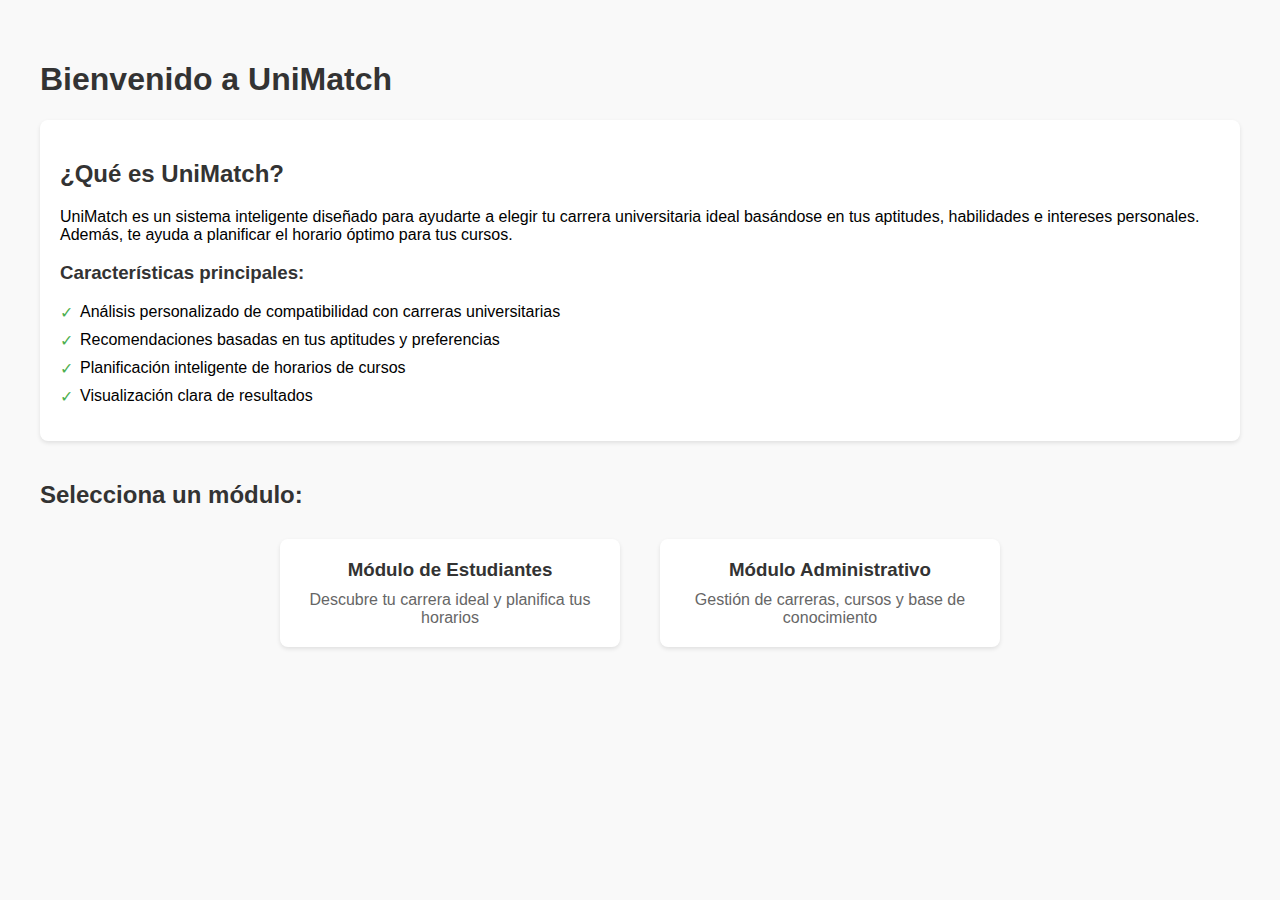
<file: proyecto hackaton/Funcional/index.html>
<!DOCTYPE html>
<html lang="es">
<head>
    <meta charset="UTF-8">
    <title>UniMatch - Sistema Inteligente de Selección de Carreras</title>
    <link rel="stylesheet" href="style.css">
</head>
<body>
    <div class="container">
        <h1>Bienvenido a UniMatch</h1>
        
        <section class="descripcion">
            <h2>¿Qué es UniMatch?</h2>
            <p>UniMatch es un sistema inteligente diseñado para ayudarte a elegir tu carrera universitaria ideal basándose en tus aptitudes, habilidades e intereses personales. Además, te ayuda a planificar el horario óptimo para tus cursos.</p>
            
            <h3>Características principales:</h3>
            <ul>
                <li>Análisis personalizado de compatibilidad con carreras universitarias</li>
                <li>Recomendaciones basadas en tus aptitudes y preferencias</li>
                <li>Planificación inteligente de horarios de cursos</li>
                <li>Visualización clara de resultados</li>
            </ul>
        </section>

        <section class="modulos">
            <h2>Selecciona un módulo:</h2>
            <div class="botones">
                <a href="student.html" class="btn">
                    <h3>Módulo de Estudiantes</h3>
                    <p>Descubre tu carrera ideal y planifica tus horarios</p>
                </a>
                <a href="admin.html" class="btn">
                    <h3>Módulo Administrativo</h3>
                    <p>Gestión de carreras, cursos y base de conocimiento</p>
                </a>
            </div>
        </section>
    </div>
</body>
</html>
</file>
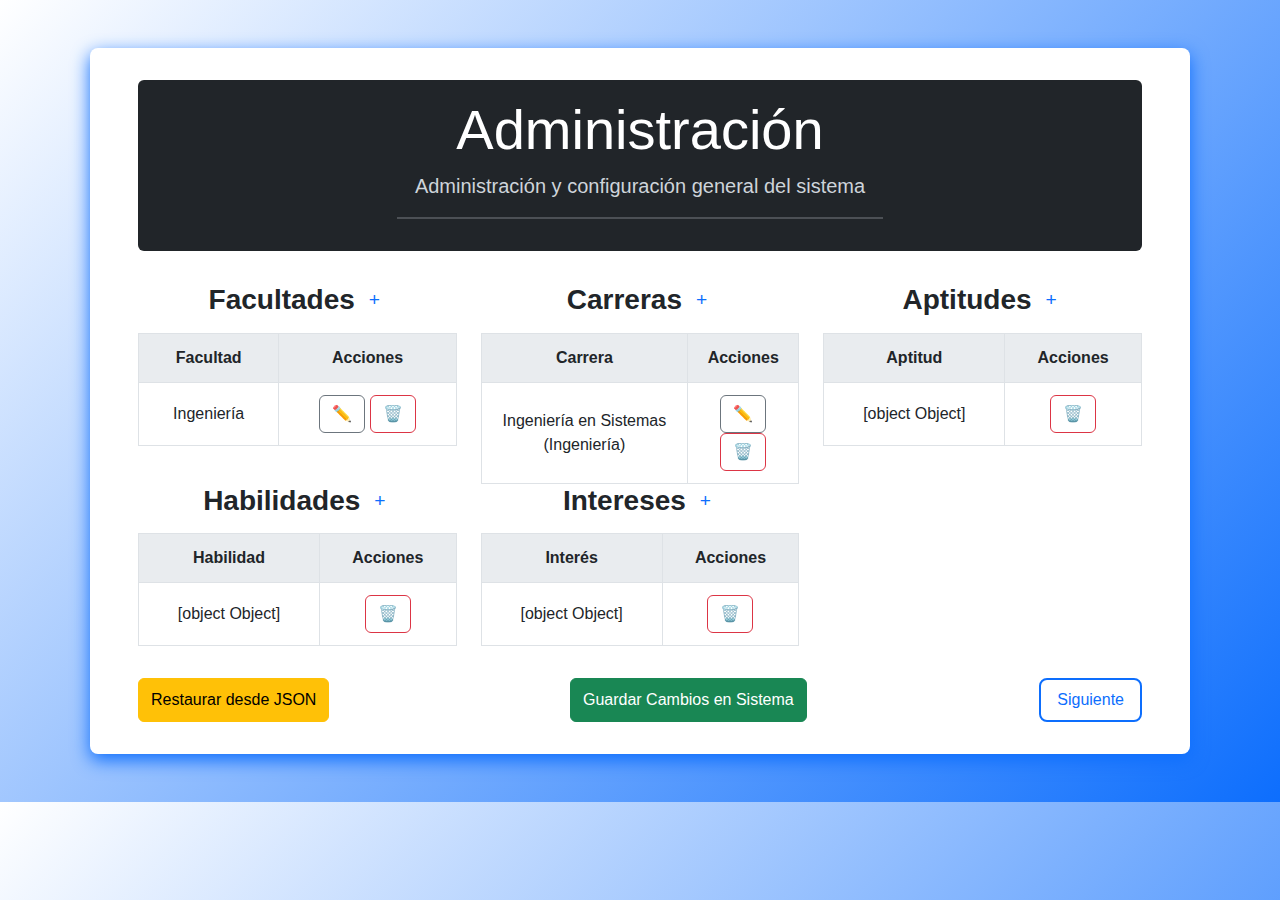
<file: proyecto hackaton/Frontend/vista/administrador/admin.html>
<!DOCTYPE html>
<html lang="es">
<head>
  <meta charset="UTF-8">
  <meta name="viewport" content="width=device-width, initial-scale=1.0">
  <title>Administración</title>
  <!-- Bootstrap CSS -->
  <link href="https://cdn.jsdelivr.net/npm/bootstrap@5.3.0/dist/css/bootstrap.min.css" rel="stylesheet">
  <style>
    body {
      background: linear-gradient(135deg, #ffffff, #0d6efd);
      font-family: 'Segoe UI', Tahoma, Geneva, Verdana, sans-serif;
      margin: 0;
      padding: 0;
    }
    .central-container {
      background-color: #ffffff;
      border-radius: 0.5rem;
      padding: 2rem 3rem;
      max-width: 1100px;
      margin: 3rem auto;
      box-shadow: 0 6px 18px #0d6efd;
    }
    header {
      text-align: center;
      margin-bottom: 2rem;
      color: #ffffff;
    }
    header h1 {
      font-size: 2.5rem;
      font-weight: bold;
      margin-bottom: 0.5rem;
    }
    header p {
      font-size: 1.2rem;
      color: #ced4da;
      margin-bottom: 1rem;
    }
    header hr {
      border-top: 2px solid #ced4da;
      width: 50%;
      margin: 1rem auto;
    }
    .actions-general {
      text-align: center;
      margin-bottom: 2rem;
    }
    .actions-general .btn {
      margin: 0 0.5rem;
      font-weight: bold;
      font-size: 1rem;
    }
    .section-tables {
      margin-bottom: 2rem;
    }
    .table-section h3 {
      display: flex;
      justify-content: center;
      align-items: center;
      gap: 0.5rem;
      font-weight: bold;
      margin-bottom: 1rem;
      color: #212529;
    }
    .table-section h3 button {
      font-size: 1.2rem;
      border: none;
      background: none;
      cursor: pointer;
      color: #0d6efd;
    }
    .table-custom {
      width: 100%;
      border-collapse: collapse;
    }
    .table-custom th, .table-custom td {
      border: 1px solid #dee2e6;
      padding: 0.75rem;
      text-align: center;
    }
    .table-custom th {
      background-color: #e9ecef;
      font-weight: bold;
    }
    .table-custom tbody tr:hover {
      background-color: #f8f9fa;
    }
    /* Botón de navegación "Siguiente" */
    .btn-navegacion {
      background-color: #ffffff;
      color: #0d6efd;
      border: 2px solid #0d6efd;
      border-radius: 0.5rem;
      padding: 0.5rem 1rem;
      transition: background-color 0.3s;
    }
    .btn-navegacion:hover {
      background-color: #f1f1f1;
    }
  </style>
</head>
<body>
  <div class="central-container">
    <!-- Encabezado -->
    <header class="bg-dark p-3 rounded">
      <h1 class="display-4">Administración</h1>
      <p class="lead">Administración y configuración general del sistema</p>
      <hr>
    </header>
    
    <!-- Sección de Tablas -->
    <div class="section-tables row text-center">
      <!-- Facultades -->
      <div class="col-md-4 table-section">
        <h3>
          Facultades 
          <button title="Agregar" data-bs-toggle="modal" data-bs-target="#modalAgregar" data-type="facultad" class="btn-add">+</button>
        </h3>
        <table class="table-custom" id="tableFacultades">
          <thead>
            <tr>
              <th>Facultad</th>
              <th>Acciones</th>
            </tr>
          </thead>
          <tbody>
            <tr>
              <td>Ingeniería</td>
              <td>
                <button class="btn-editar btn btn-outline-secondary" title="Editar">✏️</button>
                <button class="btn-eliminar btn btn-outline-danger" title="Eliminar">🗑️</button>
              </td>
            </tr>
          </tbody>
        </table>
      </div>
      <!-- Carreras -->
      <div class="col-md-4 table-section">
        <h3>
          Carreras 
          <button title="Agregar" data-bs-toggle="modal" data-bs-target="#modalAgregar" data-type="carrera" class="btn-add">+</button>
        </h3>
        <table class="table-custom" id="tableCarreras">
          <thead>
            <tr>
              <th>Carrera</th>
              <th>Acciones</th>
            </tr>
          </thead>
          <tbody>
            <tr>
              <td>Ingeniería de Sistemas</td>
              <td>
                <button class="btn-editar btn btn-outline-secondary" title="Editar">✏️</button>
                <button class="btn-eliminar btn btn-outline-danger" title="Eliminar">🗑️</button>
              </td>
            </tr>
          </tbody>
        </table>
      </div>
      <!-- Aptitudes -->
      <div class="col-md-4 table-section">
        <h3>
          Aptitudes 
          <button title="Agregar" data-bs-toggle="modal" data-bs-target="#modalAgregar" data-type="aptitud" class="btn-add">+</button>
        </h3>
        <table class="table-custom" id="tableAptitudes">
          <thead>
            <tr>
              <th>Aptitud</th>
              <th>Acciones</th>
            </tr>
          </thead>
          <tbody>
            <tr>
              <td>Creatividad</td>
              <td>
                <button class="btn-editar btn btn-outline-secondary" title="Editar">✏️</button>
                <button class="btn-eliminar btn btn-outline-danger" title="Eliminar">🗑️</button>
              </td>
            </tr>
          </tbody>
        </table>
      </div>
      <!-- Habilidades -->
      <div class="col-md-4 table-section">
        <h3>
          Habilidades 
          <button title="Agregar" data-bs-toggle="modal" data-bs-target="#modalAgregar" data-type="habilidad" class="btn-add">+</button>
        </h3>
        <table class="table-custom" id="tableHabilidades">
          <thead>
            <tr>
              <th>Habilidad</th>
              <th>Acciones</th>
            </tr>
          </thead>
          <tbody></tbody>
        </table>
      </div>
      <!-- Intereses -->
      <div class="col-md-4 table-section">
        <h3>
          Intereses 
          <button title="Agregar" data-bs-toggle="modal" data-bs-target="#modalAgregar" data-type="interes" class="btn-add">+</button>
        </h3>
        <table class="table-custom" id="tableIntereses">
          <thead>
            <tr>
              <th>Interés</th>
              <th>Acciones</th>
            </tr>
          </thead>
          <tbody></tbody>
        </table>
      </div>
    </div>
    
    <!-- Botón de Navegación -->
    <div class="d-flex justify-content-between mt-4">
      <button class="btn btn-success" id="btnGuardarDatos" type="button">
        Guardar Cambios en Sistema
      </button>
      <button class="btn btn-navegacion" type="button">Siguiente</button>
    </div>
  </div>

  <!-- Modal para Agregar/Editar Elemento -->
  <div class="modal fade" id="modalAgregar" tabindex="-1">
    <div class="modal-dialog">
      <div class="modal-content">
        <div class="modal-header">
          <h5 class="modal-title" id="modalAgregarLabel">Agregar</h5>
          <button type="button" class="btn-close" data-bs-dismiss="modal"></button>
        </div>
        <div class="modal-body">
          <form id="formAgregar" novalidate>
            <input type="hidden" id="tipoItem" name="tipoItem">
            <div class="mb-3">
              <label for="nombreItem" class="form-label">Nombre</label>
              <input type="text" class="form-control" id="nombreItem" name="nombreItem" required>
            </div>
            <div id="facultadSelectContainer" class="mb-3" style="display: none;">
              <label for="facultadSelect" class="form-label">Facultad</label>
              <select class="form-select" id="facultadSelect" required>
                <!-- Se llenará dinámicamente -->
              </select>
            </div>
            <button type="submit" class="btn btn-primary w-100">Guardar</button>
          </form>
        </div>
      </div>
    </div>
  </div>

  <!-- Bootstrap JS y dependencias -->
  <script src="https://cdn.jsdelivr.net/npm/bootstrap@5.3.0/dist/js/bootstrap.bundle.min.js"></script>
  <!-- Se añade la referencia al nuevo archivo JS -->
  <script src="./admin.js"></script>
</body>
</html>
</file>
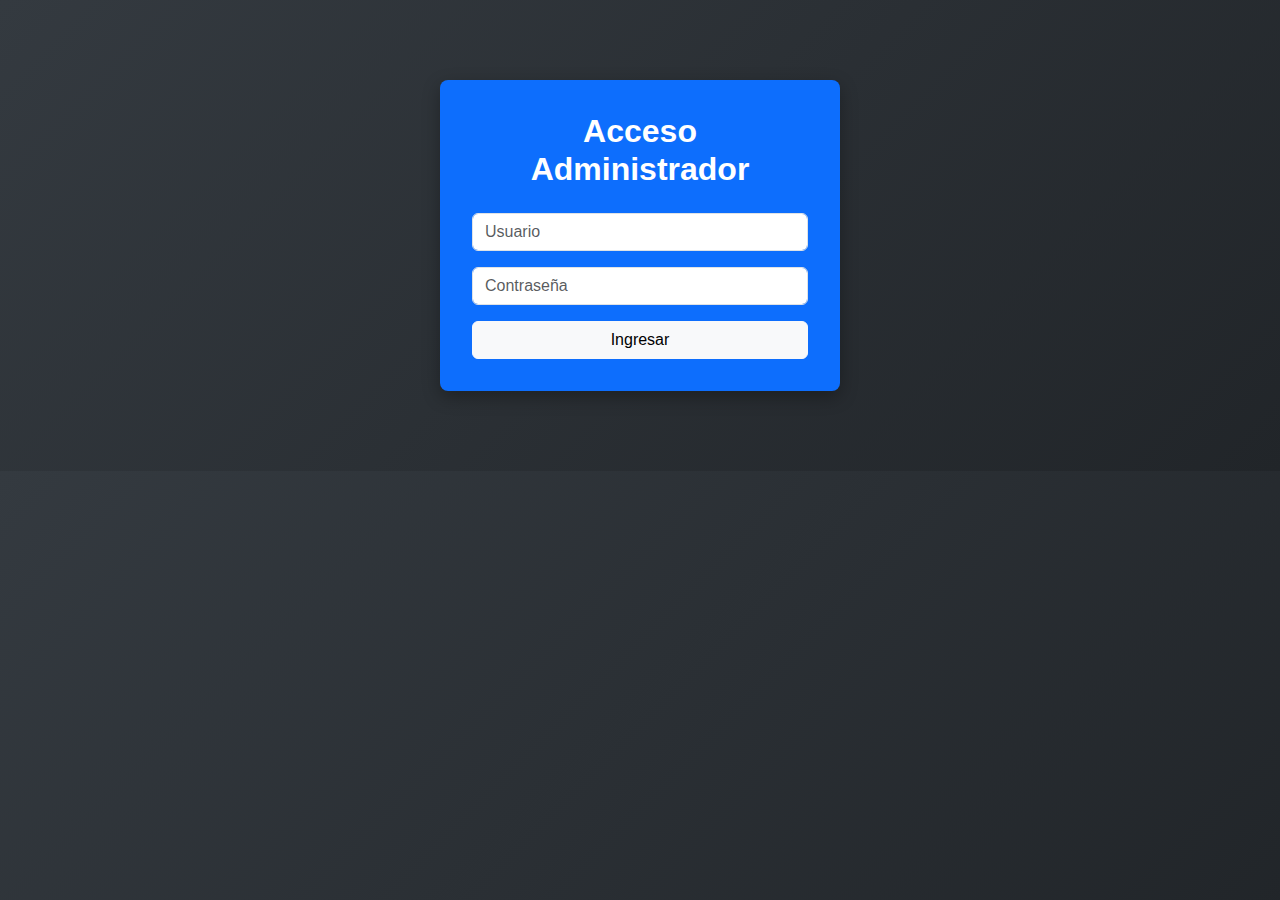
<file: proyecto hackaton/Frontend/vista/administrador/login_admin.html>
<!DOCTYPE html>
<html lang="es">
<head>
  <meta charset="UTF-8">
  <meta name="viewport" content="width=device-width, initial-scale=1.0">
  <title>Login Administrador</title>
  <link href="https://cdn.jsdelivr.net/npm/bootstrap@5.3.0/dist/css/bootstrap.min.css" rel="stylesheet">
  <style>
    body {
      background: linear-gradient(135deg, #343a40, #212529);
      font-family: 'Segoe UI', Tahoma, Geneva, Verdana, sans-serif;
      color: #ffffff;
    }
    .login-container {
      background-color: #0d6efd;
      border-radius: 0.5rem;
      padding: 2rem;
      max-width: 400px;
      margin: 5rem auto;
      box-shadow: 0 6px 18px rgba(0,0,0,0.3);
      text-align: center;
    }
    .login-container h2 {
      margin-bottom: 1.5rem;
      font-weight: bold;
    }
    .form-control {
      margin-bottom: 1rem;
    }
    .error-message {
      color: #ffcccc;
      margin-top: 0.5rem;
      display: none;
    }
  </style>
</head>
<body>
  <div class="login-container">
    <h2>Acceso Administrador</h2>
    <form id="loginForm">
      <input type="text" id="username" class="form-control" placeholder="Usuario" required>
      <input type="password" id="password" class="form-control" placeholder="Contraseña" required>
      <button type="submit" class="btn btn-light w-100">Ingresar</button>
      <p id="errorMsg" class="error-message">Usuario o contraseña incorrecta.</p>
    </form>
  </div>
  <script>
    document.getElementById('loginForm').addEventListener('submit', function(e) {
      e.preventDefault();
      const username = document.getElementById('username').value.trim();
      const password = document.getElementById('password').value.trim();
      const errorMsg = document.getElementById('errorMsg');
      if(username === "admin" && password === "admin"){
        window.location.href = "admin.html";
      } else {
        errorMsg.style.display = "block";
      }
    });
  </script>
  <script src="https://cdn.jsdelivr.net/npm/bootstrap@5.3.0/dist/js/bootstrap.bundle.min.js"></script>
</body>
</html>
</file>
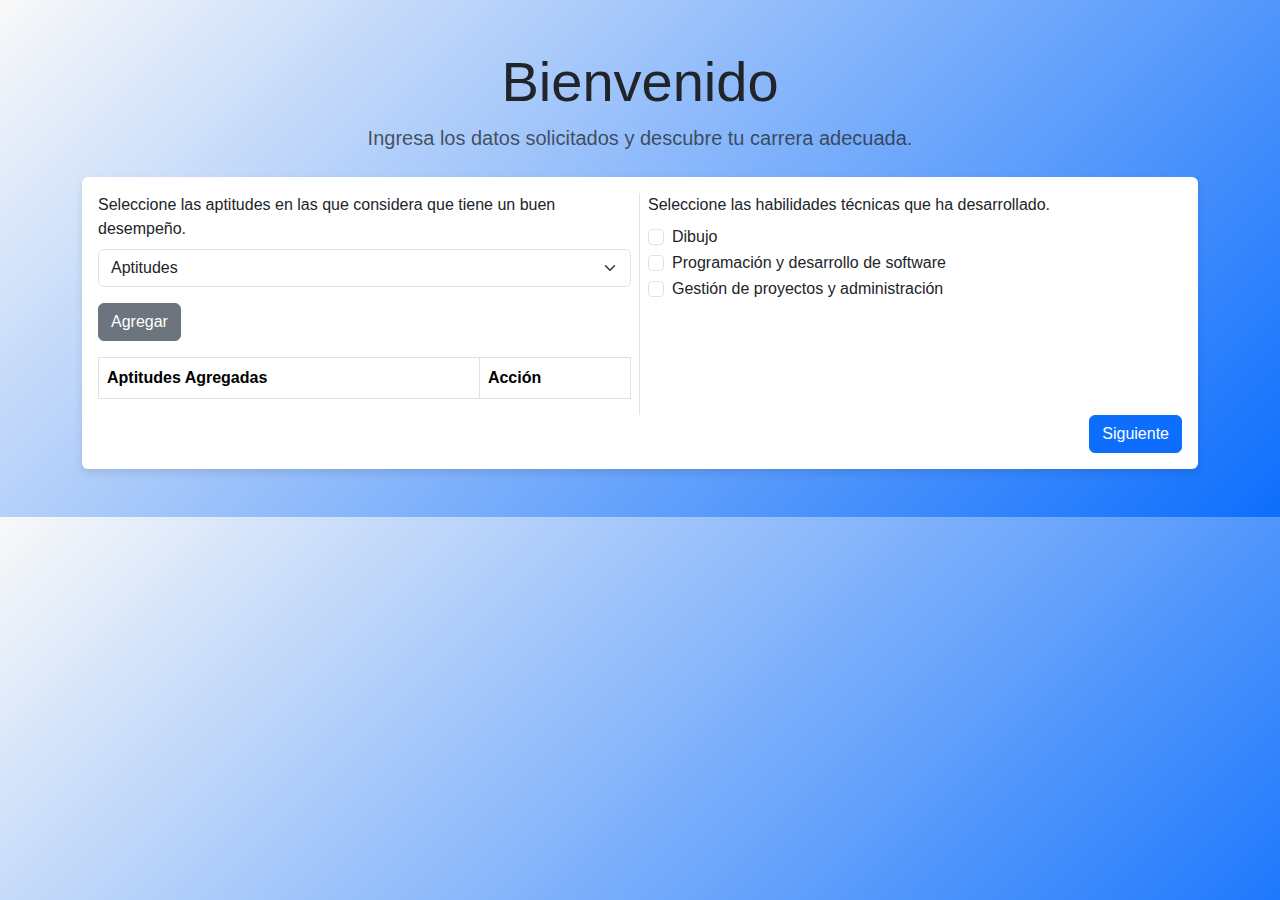
<file: proyecto hackaton/Frontend/vista/estudiantes/estudiantes.html>
<!DOCTYPE html>
<html lang="es">
<head>
    <meta charset="UTF-8">
    <meta name="viewport" content="width=device-width, initial-scale=1.0">
    <title>Módulo Estudiantes</title>
    <!-- Bootstrap CSS -->
    <link href="https://cdn.jsdelivr.net/npm/bootstrap@5.3.0/dist/css/bootstrap.min.css" rel="stylesheet">
    <style>
    body {
      background: linear-gradient(135deg, #f9f9f9, #0d6efd);
      font-family: 'Segoe UI', Tahoma, Geneva, Verdana, sans-serif;
    }
        .card {
            box-shadow: 0 4px 8px rgba(0,0,0,0.1);
            border: none;
        }
    </style>
</head>
<body>
    <div class="container my-5">
        <!-- Títulos -->
        <div class="text-center mb-4">
            <h1 class="display-4">Bienvenido</h1>
            <p class="lead text-muted">Ingresa los datos solicitados y descubre tu carrera adecuada.</p>
        </div>
        <!-- Card que envuelve el formulario -->
        <div class="card">
            <div class="card-body">
                <form id="formEstudiante">
                    <div class="row g-3">
                        <!-- Columna Izquierda: Aptitudes -->
                        <div class="col-md-6 border-end">
                            <div class="mb-3">
                                <label class="form-label">Seleccione las aptitudes en las que considera que tiene un buen desempeño.</label>
                                <select class="form-select" name="aptitud" id="aptitud">
                                    <option selected disabled>Aptitudes</option>
                                    <option value="creatividad">Creatividad e innovación</option>
                                    <option value="liderazgo">Liderazgo y toma de decisiones</option>
                                    <option value="logico">Pensamiento lógico-matemático</option>
                                </select>
                            </div>
                            <!-- Nuevo contenedor para los checkboxes dinámicos -->
                            <div id="dynamicAptitudes"></div>
                            <!-- Actualización del botón "Agregar" con id -->
                            <button type="button" class="btn btn-secondary" id="btnAgregar">Agregar</button>
                            <!-- Nueva tabla para listar las aptitudes agregadas -->
                            <div class="mt-3">
                                <table class="table table-bordered">
                                    <thead>
                                        <tr>
                                            <th>Aptitudes Agregadas</th>
                                            <th>Acción</th>
                                        </tr>
                                    </thead>
                                    <tbody id="tablaAptitudes">
                                        <!-- ...aptitudes se agregarán aquí... -->
                                    </tbody>
                                </table>
                            </div>
                        </div>
                        <!-- Columna Derecha: Habilidades Técnicas -->
                        <div class="col-md-6">
                            <div class="mb-3">
                                <label class="form-label">Seleccione las habilidades técnicas que ha desarrollado.</label>
                                <div class="form-check">
                                    <input class="form-check-input" type="checkbox" name="habilidades" value="dibujo" id="checkDibujo">
                                    <label class="form-check-label" for="checkDibujo">Dibujo</label>
                                </div>
                                <div class="form-check">
                                    <input class="form-check-input" type="checkbox" name="habilidades" value="programacion" id="checkProgramacion">
                                    <label class="form-check-label" for="checkProgramacion">Programación y desarrollo de software</label>
                                </div>
                                <div class="form-check">
                                    <input class="form-check-input" type="checkbox" name="habilidades" value="gestion" id="checkGestion">
                                    <label class="form-check-label" for="checkGestion">Gestión de proyectos y administración</label>
                                </div>
                            </div>
                        </div>
                    </div>
                    <!-- Botón de Acción: Siguiente -->
                    <div class="d-flex justify-content-end">
                        <button type="submit" class="btn btn-primary">Siguiente</button>
                    </div>
                </form>
            </div>
        </div>
    </div>
    <!-- Bootstrap JS y dependencias -->
    <script src="https://cdn.jsdelivr.net/npm/bootstrap@5.3.0/dist/js/bootstrap.bundle.min.js"></script>
    <script src="./estudiantes.js"></script>
</body>
</html>
</file>
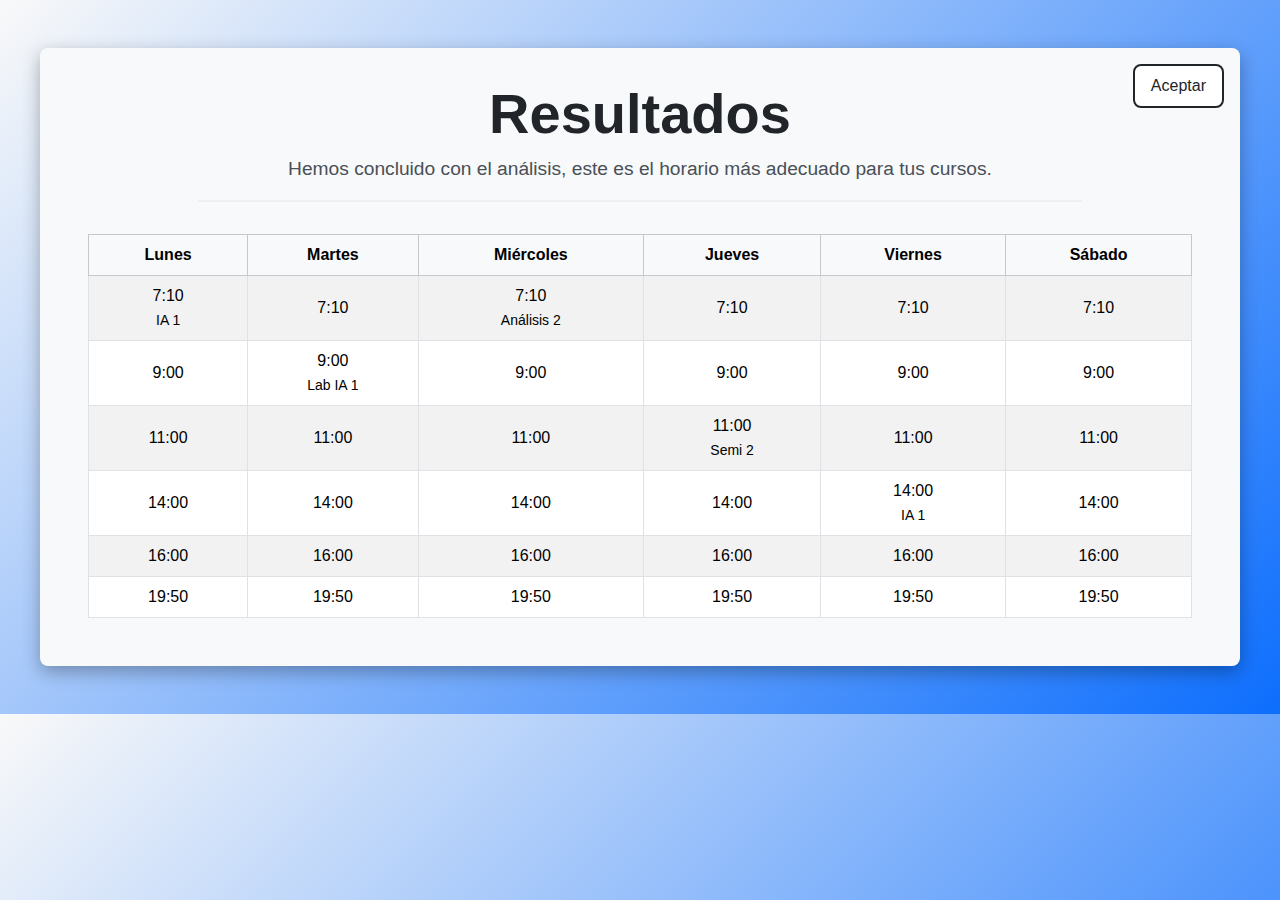
<file: proyecto hackaton/Frontend/vista/estudiantes/horario.html>
<!DOCTYPE html>
<html lang="es">
<head>
  <meta charset="UTF-8">
  <meta name="viewport" content="width=device-width, initial-scale=1.0">
  <title>Resultados - Horario</title>
  <!-- Bootstrap CSS -->
  <link href="https://cdn.jsdelivr.net/npm/bootstrap@5.3.0/dist/css/bootstrap.min.css" rel="stylesheet">
  <style>
    body {
      background: linear-gradient(135deg, #f9f9f9, #0d6efd);
      font-family: 'Segoe UI', Tahoma, Geneva, Verdana, sans-serif;
    }
    .central-container {
      background-color: #f8f9fa;
      padding: 2rem 3rem;
      border-radius: 0.5rem;
      max-width: 1200px;
      margin: 3rem auto;
      box-shadow: 0 6px 18px rgba(0, 0, 0, 0.3);
      position: relative;
      text-align: center;
    }
    .header-section {
      margin-bottom: 2rem;
    }
    .header-section h1 {
      font-weight: bold;
      color: #212529;
    }
    .header-section p {
      color: #495057;
      font-size: 1.2rem;
    }
    .header-section hr {
      border-top: 2px solid #ced4da;
      width: 80%;
      margin: 1rem auto;
    }
    /* Botón Aceptar */
    .btn-aceptar {
      position: absolute;
      top: 1rem;
      right: 1rem;
      background-color: #ffffff;
      color: #212529;
      border: 2px solid #212529;
      border-radius: 0.5rem;
      padding: 0.5rem 1rem;
      transition: background-color 0.3s, color 0.3s;
    }
    .btn-aceptar:hover {
      background-color: #212529;
      color: #ffffff;
    }
    /* Tabla de Horario usando clases Bootstrap */
    .table-horario {
      width: 100%;
    }
    .table-horario th,
    .table-horario td {
      vertical-align: middle;
    }
  </style>
</head>
<body>
  <div class="central-container">
    <!-- Botón Aceptar -->
    <button class="btn btn-aceptar" type="button">Aceptar</button>
    <!-- Encabezado -->
    <div class="header-section">
      <h1 class="display-4">Resultados</h1>
      <p class="lead">Hemos concluido con el análisis, este es el horario más adecuado para tus cursos.</p>
      <hr>
    </div>
    <!-- Tabla de Horario -->
    <table class="table table-striped table-hover table-bordered table-horario mx-auto">
      <thead class="table-light">
        <tr>
          <th>Lunes</th>
          <th>Martes</th>
          <th>Miércoles</th>
          <th>Jueves</th>
          <th>Viernes</th>
          <th>Sábado</th>
        </tr>
      </thead>
      <tbody>
        <tr>
          <td>7:10<br><small>IA 1</small></td>
          <td>7:10</td>
          <td>7:10<br><small>Análisis 2</small></td>
          <td>7:10</td>
          <td>7:10</td>
          <td>7:10</td>
        </tr>
        <tr>
          <td>9:00</td>
          <td>9:00<br><small>Lab IA 1</small></td>
          <td>9:00</td>
          <td>9:00</td>
          <td>9:00</td>
          <td>9:00</td>
        </tr>
        <tr>
          <td>11:00</td>
          <td>11:00</td>
          <td>11:00</td>
          <td>11:00<br><small>Semi 2</small></td>
          <td>11:00</td>
          <td>11:00</td>
        </tr>
        <tr>
          <td>14:00</td>
          <td>14:00</td>
          <td>14:00</td>
          <td>14:00</td>
          <td>14:00<br><small>IA 1</small></td>
          <td>14:00</td>
        </tr>
        <tr>
          <td>16:00</td>
          <td>16:00</td>
          <td>16:00</td>
          <td>16:00</td>
          <td>16:00</td>
          <td>16:00</td>
        </tr>
        <tr>
          <td>19:50</td>
          <td>19:50</td>
          <td>19:50</td>
          <td>19:50</td>
          <td>19:50</td>
          <td>19:50</td>
        </tr>
      </tbody>
    </table>
  </div>
  <!-- Bootstrap JS y dependencias -->
  <script src="https://cdn.jsdelivr.net/npm/bootstrap@5.3.0/dist/js/bootstrap.bundle.min.js"></script>
  <script>
    document.querySelector('.btn-aceptar').addEventListener('click', function() {
      window.location.href = "inicio_estudiante.html";
    });
  </script>
</body>
</html>
</file>
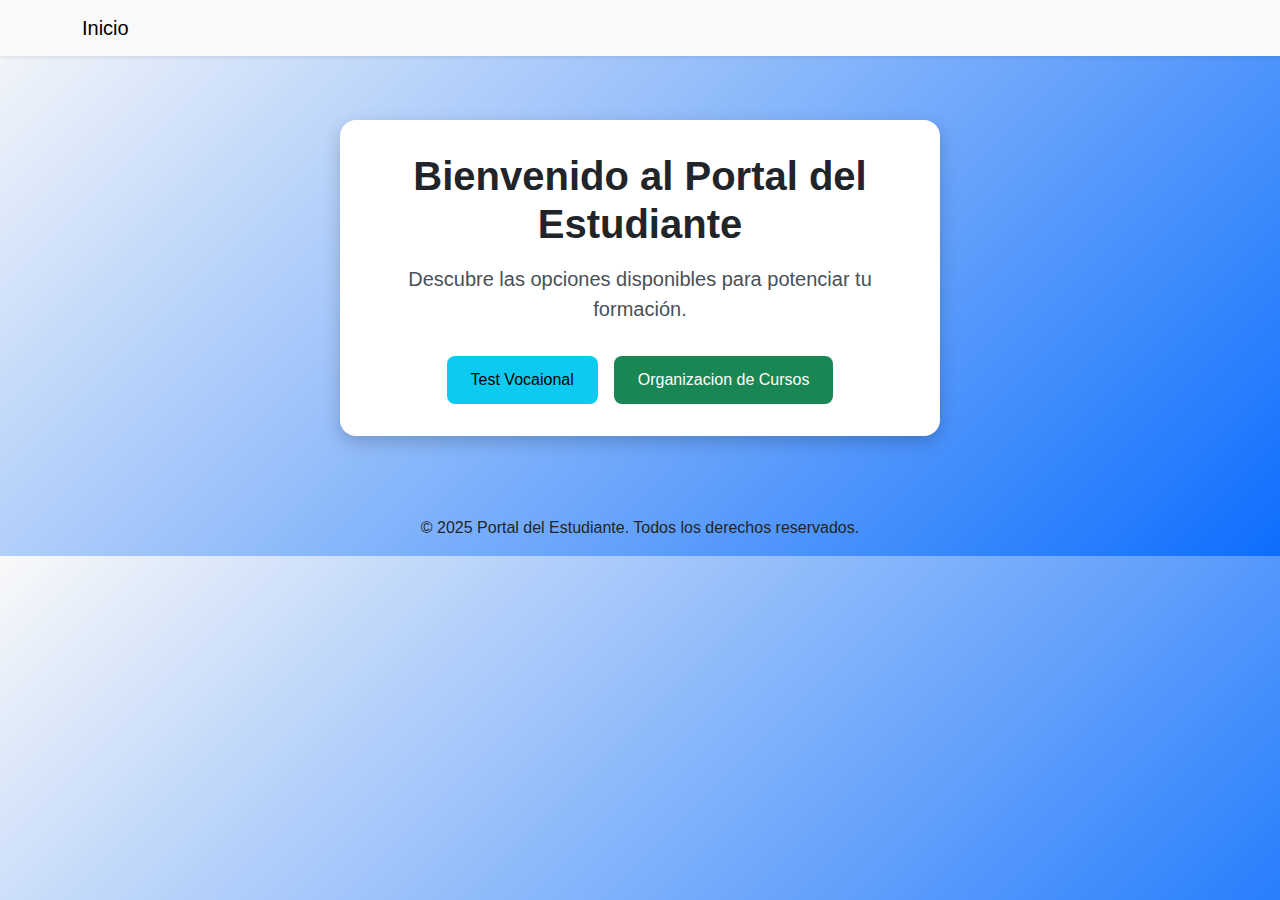
<file: proyecto hackaton/Frontend/vista/estudiantes/inicio_estudiante.html>
<!DOCTYPE html>
<html lang="es">
<head>
  <meta charset="UTF-8">
  <meta name="viewport" content="width=device-width, initial-scale=1.0">
  <title>Inicio Estudiante</title>
  <!-- Bootstrap CSS -->
  <link href="https://cdn.jsdelivr.net/npm/bootstrap@5.3.0/dist/css/bootstrap.min.css" rel="stylesheet">
  <style>
    body {
      background: linear-gradient(135deg, #f9f9f9, #0d6efd);
      font-family: 'Segoe UI', Tahoma, Geneva, Verdana, sans-serif;
    }
    .card-container {
      background-color: #ffffff;
      border-radius: 1rem;
      box-shadow: 0 6px 18px rgba(0,0,0,0.2);
      max-width: 600px;
      margin: 4rem auto;
      padding: 2rem;
      text-align: center;
    }
    h1 {
      font-weight: bold;
      color: #212529;
      margin-bottom: 1rem;
    }
    p.lead {
      color: #495057;
      margin-bottom: 2rem;
    }
    .btn-custom {
      padding: 0.75rem 1.5rem;
      font-weight: 500;
      border-radius: 0.5rem;
      transition: background-color 0.3s, transform 0.2s;
    }
    .btn-custom:hover {
      transform: scale(1.02);
    }
    .btn-info {
      background-color: #0dcaf0;
      border: none;
    }
    .btn-info:hover {
      background-color: #0bb8e6;
    }
    .btn-success {
      background-color: #198754;
      border: none;
    }
    .btn-success:hover {
      background-color: #157347;
    }
  </style>
</head>
<body>
  <header class="mb-4">
    <nav class="navbar navbar-expand-lg navbar-light bg-light shadow-sm">
      <div class="container">
        <a class="navbar-brand" href="#">Inicio</a>
      </div>
    </nav>
  </header>
  <main>
    <div class="card-container">
      <h1>Bienvenido al Portal del Estudiante</h1>
      <p class="lead">Descubre las opciones disponibles para potenciar tu formación.</p>
      <!-- Botones de acción -->
      <div class="d-flex justify-content-center gap-3">
        <a href="estudiantes.html" class="btn btn-custom btn-info">Test Vocaional</a>
        <a href="organizador.html" class="btn btn-custom btn-success">Organizacion de Cursos</a>
      </div>
    </div>
  </main>
  <footer class="text-center py-3">
    <p class="mb-0">&copy; 2025 Portal del Estudiante. Todos los derechos reservados.</p>
  </footer>
  <script src="https://cdn.jsdelivr.net/npm/bootstrap@5.3.0/dist/js/bootstrap.bundle.min.js"></script>
</body>
</html>
</file>
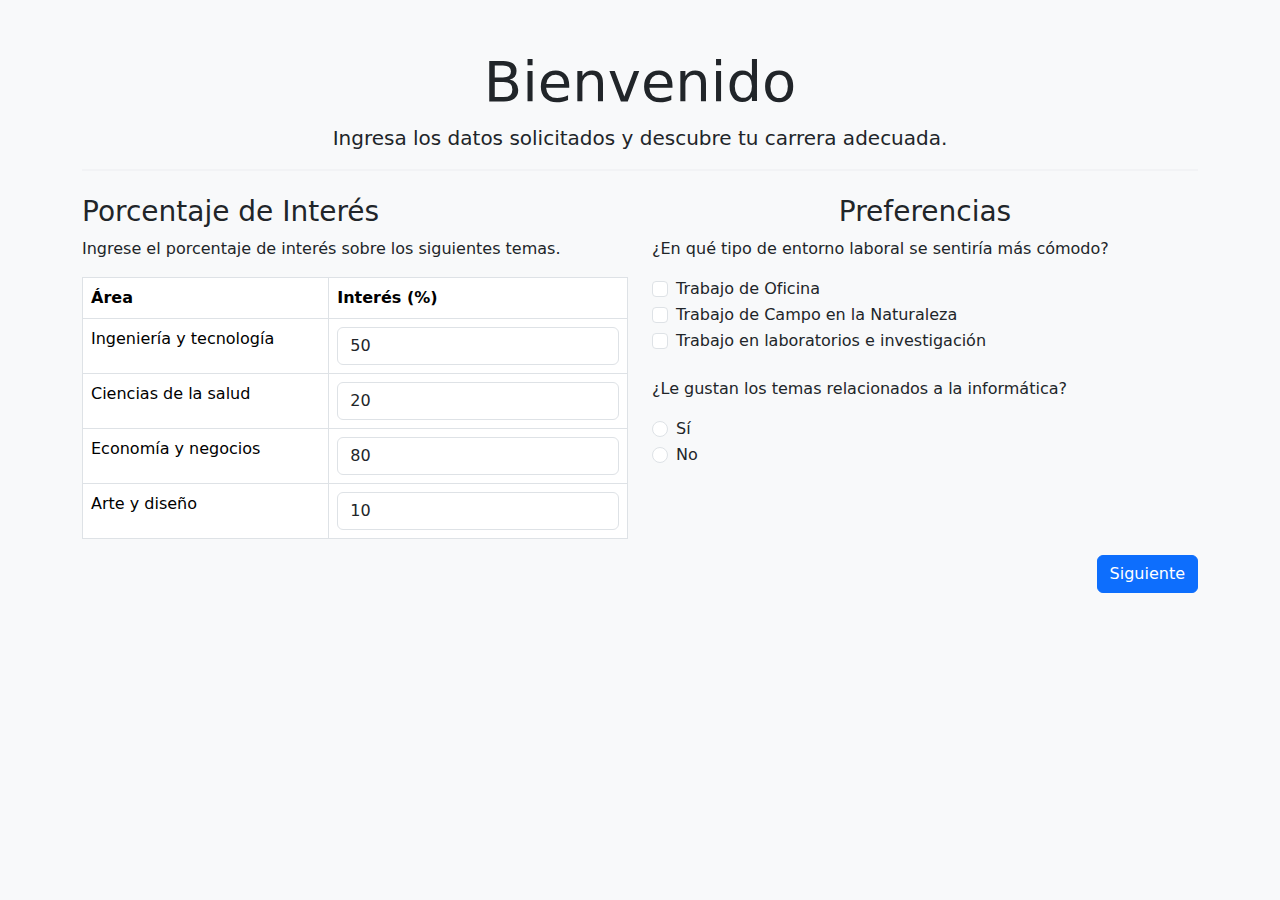
<file: proyecto hackaton/Frontend/vista/estudiantes/intereses.html>
<!DOCTYPE html>
<html lang="es">
<head>
    <meta charset="UTF-8">
    <meta name="viewport" content="width=device-width, initial-scale=1.0">
    <title>Formulario de Intereses</title>
    <!-- Bootstrap CSS -->
    <link href="https://cdn.jsdelivr.net/npm/bootstrap@5.3.0/dist/css/bootstrap.min.css" rel="stylesheet">
    <style>
        body {
            background-color: #f8f9fa;
        }
        hr {
            border-top: 2px solid #dee2e6;
        }
    </style>
</head>
<body>
    <div class="container my-5">
        <!-- Encabezado -->
        <header class="text-center mb-4">
            <h1 class="display-4">Bienvenido</h1>
            <p class="lead">Ingresa los datos solicitados y descubre tu carrera adecuada.</p>
            <hr>
        </header>
        <!-- Cuerpo del formulario -->
        <form id="formIntereses">
            <div class="row">
                <!-- Columna Izquierda: Porcentaje de Interés -->
                <div class="col-md-6">
                    <h3>Porcentaje de Interés</h3>
                    <p>Ingrese el porcentaje de interés sobre los siguientes temas.</p>
                    <table class="table table-bordered">
                        <thead>
                            <tr>
                                <th>Área</th>
                                <th>Interés (%)</th>
                            </tr>
                        </thead>
                        <tbody>
                            <tr>
                                <td>Ingeniería y tecnología</td>
                                <td><input type="number" class="form-control" value="50"></td>
                            </tr>
                            <tr>
                                <td>Ciencias de la salud</td>
                                <td><input type="number" class="form-control" value="20"></td>
                            </tr>
                            <tr>
                                <td>Economía y negocios</td>
                                <td><input type="number" class="form-control" value="80"></td>
                            </tr>
                            <tr>
                                <td>Arte y diseño</td>
                                <td><input type="number" class="form-control" value="10"></td>
                            </tr>
                        </tbody>
                    </table>
                </div>
                <!-- Columna Derecha: Preferencias -->
                <div class="col-md-6">
                    <h3 class="text-center">Preferencias</h3>
                    <div class="mb-4">
                        <p>¿En qué tipo de entorno laboral se sentiría más cómodo?</p>
                        <div class="form-check">
                            <input class="form-check-input" type="checkbox" value="oficina" id="entornoOficina">
                            <label class="form-check-label" for="entornoOficina">Trabajo de Oficina</label>
                        </div>
                        <div class="form-check">
                            <input class="form-check-input" type="checkbox" value="campo" id="entornoCampo">
                            <label class="form-check-label" for="entornoCampo">Trabajo de Campo en la Naturaleza</label>
                        </div>
                        <div class="form-check">
                            <input class="form-check-input" type="checkbox" value="laboratorio" id="entornoLaboratorio">
                            <label class="form-check-label" for="entornoLaboratorio">Trabajo en laboratorios e investigación</label>
                        </div>
                    </div>
                    <div class="mb-4">
                        <p>¿Le gustan los temas relacionados a la informática?</p>
                        <div class="form-check">
                            <input class="form-check-input" type="radio" name="informaticos" id="infoSi" value="si">
                            <label class="form-check-label" for="infoSi">Sí</label>
                        </div>
                        <div class="form-check">
                            <input class="form-check-input" type="radio" name="informaticos" id="infoNo" value="no">
                            <label class="form-check-label" for="infoNo">No</label>
                        </div>
                    </div>
                </div>
            </div>
            <!-- Botón de Acción -->
            <div class="d-flex justify-content-end">
                <button type="submit" class="btn btn-primary">Siguiente</button>
            </div>
        </form>
    </div>
    <!-- Bootstrap JS y dependencias -->
    <script src="https://cdn.jsdelivr.net/npm/bootstrap@5.3.0/dist/js/bootstrap.bundle.min.js"></script>
    <script>
        document.getElementById('formIntereses').addEventListener('submit', function(e) {
            e.preventDefault();
            window.location.href = "resultados.html";
        });
    </script>
</body>
</html>
</file>
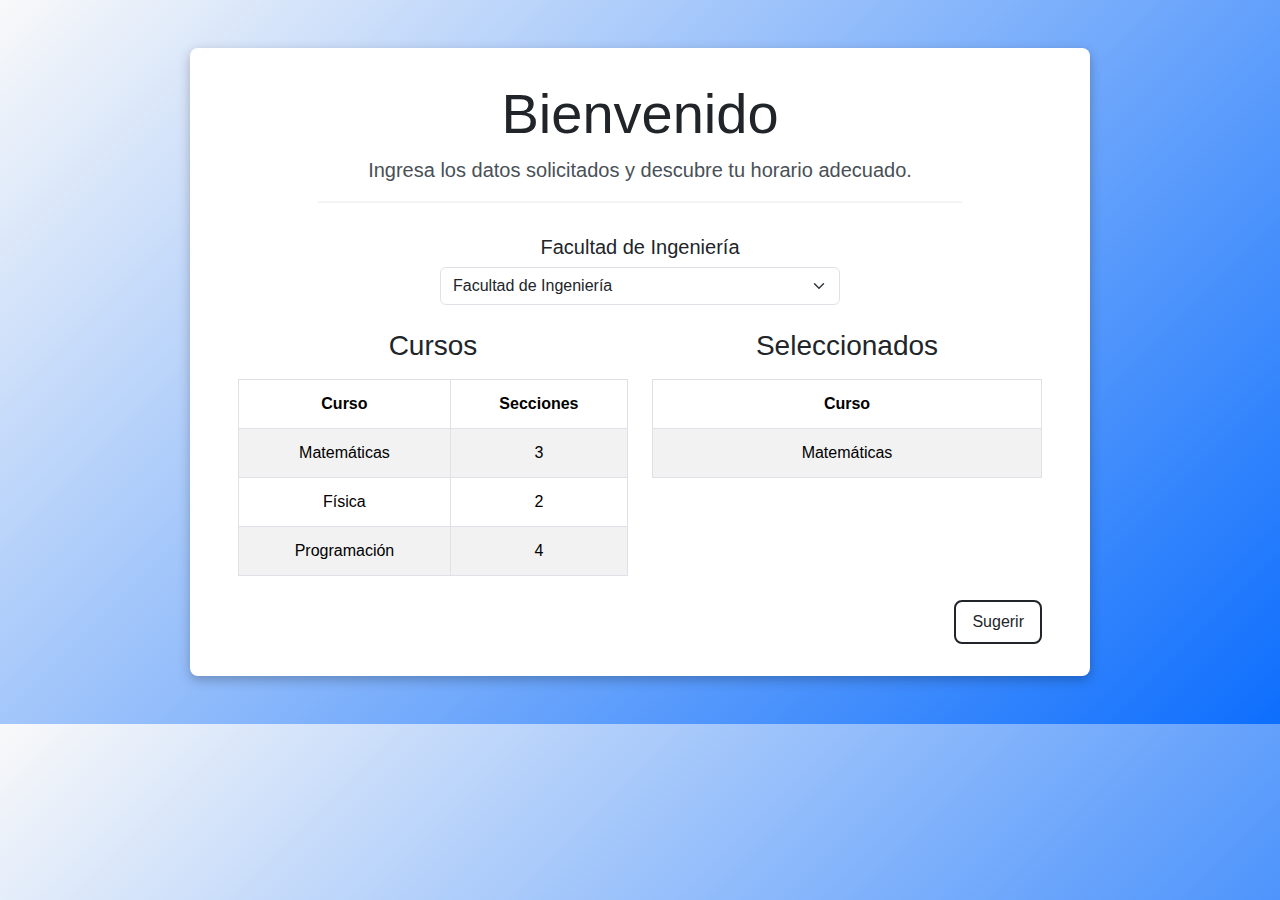
<file: proyecto hackaton/Frontend/vista/estudiantes/organizador.html>
<!DOCTYPE html>
<html lang="es">
<head>
  <meta charset="UTF-8">
  <meta name="viewport" content="width=device-width, initial-scale=1.0">
  <title>Organizador de Cursos</title>
  <!-- Bootstrap CSS -->
  <link href="https://cdn.jsdelivr.net/npm/bootstrap@5.3.0/dist/css/bootstrap.min.css" rel="stylesheet">
  <style>
    body {
      background: linear-gradient(135deg, #f9f9f9, #0d6efd);
      font-family: 'Segoe UI', Tahoma, Geneva, Verdana, sans-serif;
    }
    .central-container {
      background-color: #ffffff; /* Contenedor claro */
      padding: 2rem 3rem;
      border-radius: 0.5rem;
      max-width: 900px;
      margin: 3rem auto;
      box-shadow: 0 4px 12px rgba(0,0,0,0.25);
    }
    header {
      margin-bottom: 2rem;
      text-align: center;
    }
    header h1 {
      font-weight: bold;
      color: #212529;
    }
    header p {
      color: #495057;
      font-size: 1.1rem;
    }
    header hr {
      border-top: 2px solid #ced4da;
      width: 80%;
      margin: 1rem auto;
    }
    /* Mejora en la selección de la facultad */
    #facultad {
      max-width: 400px;
      margin: auto;
    }
    .table-custom {
      width: 100%;
      margin-bottom: 1.5rem;
    }
    .table-custom th, .table-custom td {
      border: 1px solid #dee2e6;
      padding: 0.75rem;
      text-align: center;
    }
    .table-custom tbody tr:nth-child(odd) {
      background-color: #f8f9fa;
    }
    .table-custom tbody tr:hover {
      background-color: #e9ecef;
    }
    /* Botón de acción con transición */
    .btn-sugerir {
      background-color: #ffffff;
      color: #212529;
      border: 2px solid #212529;
      border-radius: 0.5rem;
      padding: 0.5rem 1rem;
      transition: background-color 0.3s, color 0.3s;
    }
    .btn-sugerir:hover {
      background-color: #212529;
      color: #ffffff;
    }
  </style>
</head>
<body>
  <div class="central-container text-center">
    <!-- Encabezado -->
    <header>
      <h1 class="display-4">Bienvenido</h1>
      <p class="lead">Ingresa los datos solicitados y descubre tu horario adecuado.</p>
      <hr>
    </header>
    
    <!-- Selección de Facultad -->
    <section class="mb-4">
      <label for="facultad" class="h5">Facultad de Ingeniería</label>
      <select id="facultad" class="form-select mx-auto">
        <option selected>Facultad de Ingeniería</option>
      </select>
    </section>
    
    <!-- Tablas de Cursos -->
    <section class="row">
      <!-- Cursos (Izquierda) -->
      <div class="col-md-6">
        <h3 class="mb-3">Cursos</h3>
        <table class="table table-custom table-striped table-hover">
          <thead>
            <tr>
              <th>Curso</th>
              <th>Secciones</th>
            </tr>
          </thead>
          <tbody>
            <tr>
              <td>Matemáticas</td>
              <td>3</td>
            </tr>
            <tr>
              <td>Física</td>
              <td>2</td>
            </tr>
            <tr>
              <td>Programación</td>
              <td>4</td>
            </tr>
          </tbody>
        </table>
      </div>
      <!-- Seleccionados (Derecha) -->
      <div class="col-md-6">
        <h3 class="mb-3">Seleccionados</h3>
        <table class="table table-custom table-striped table-hover">
          <thead>
            <tr>
              <th>Curso</th>
            </tr>
          </thead>
          <tbody>
            <tr>
              <td>Matemáticas</td>
            </tr>
          </tbody>
        </table>
      </div>
    </section>
    
    <!-- Botón de Acción -->
    <div class="d-flex justify-content-end">
      <button type="button" id="btnSugerir" class="btn btn-sugerir">Sugerir</button>
    </div>
  </div>
  <!-- Bootstrap JS y dependencias -->
  <script src="https://cdn.jsdelivr.net/npm/bootstrap@5.3.0/dist/js/bootstrap.bundle.min.js"></script>
  <script>
    document.getElementById('btnSugerir').addEventListener('click', function() {
      window.location.href = "horario.html";
    });
  </script>
</body>
</html>
</file>
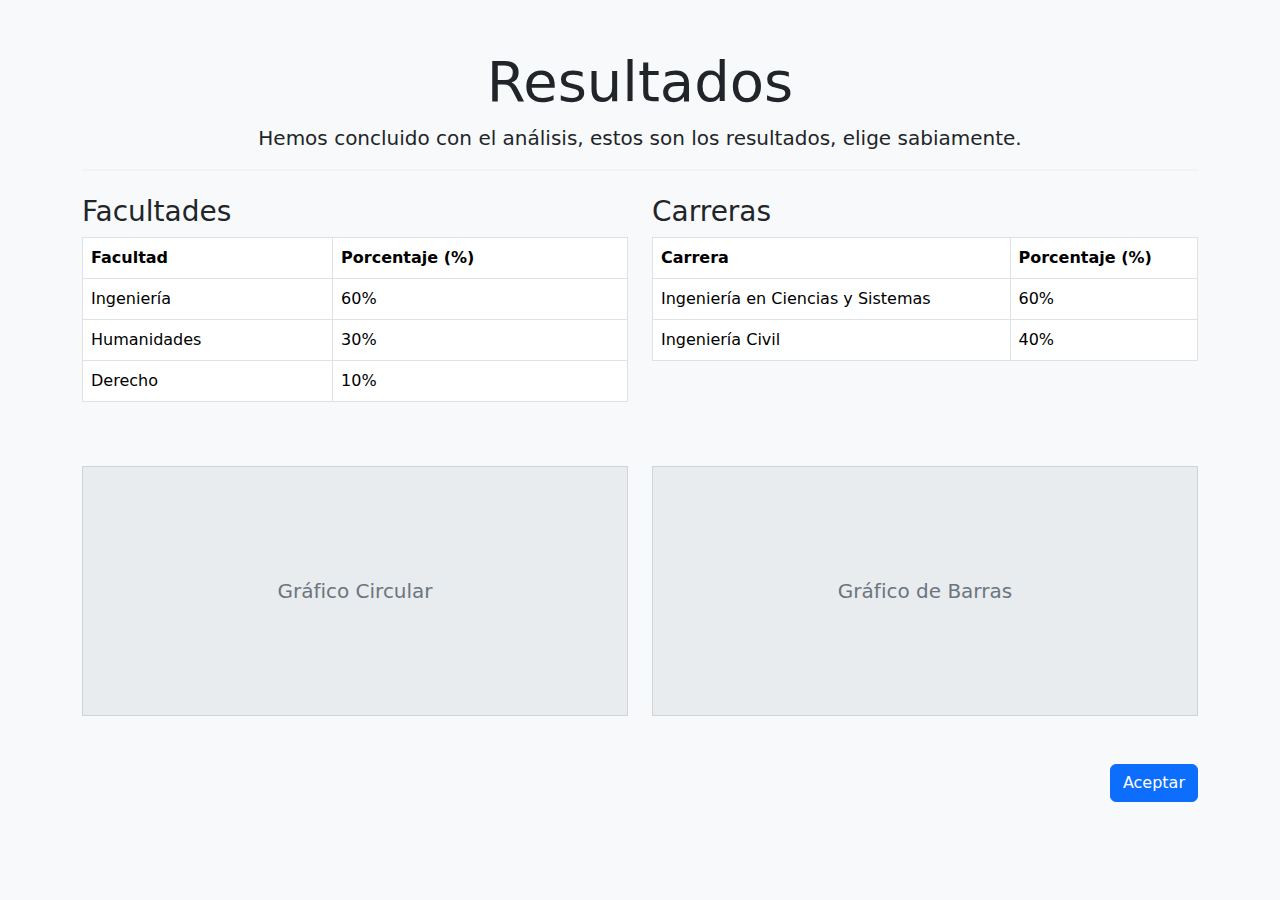
<file: proyecto hackaton/Frontend/vista/estudiantes/resultados.html>
<!DOCTYPE html>
<html lang="es">
<head>
    <meta charset="UTF-8">
    <meta name="viewport" content="width=device-width, initial-scale=1.0">
    <title>Resultados</title>
    <!-- Bootstrap CSS -->
    <link href="https://cdn.jsdelivr.net/npm/bootstrap@5.3.0/dist/css/bootstrap.min.css" rel="stylesheet">
    <style>
        body { background-color: #f8f9fa; }
        hr { border-top: 2px solid #dee2e6; }
        .graph-placeholder {
            background-color: #e9ecef;
            border: 1px solid #ced4da;
            height: 250px;
            display: flex;
            align-items: center;
            justify-content: center;
            font-size: 1.25rem;
            color: #6c757d;
        }
    </style>
</head>
<body>
    <div class="container my-5">
        <!-- Encabezado -->
        <header class="text-center mb-4">
            <h1 class="display-4">Resultados</h1>
            <p class="lead">Hemos concluido con el análisis, estos son los resultados, elige sabiamente.</p>
            <hr>
        </header>
        
        <!-- Sección de Resultados -->
        <div class="row">
            <div class="col-md-6">
                <h3>Facultades</h3>
                <table class="table table-bordered">
                    <thead>
                        <tr>
                            <th>Facultad</th>
                            <th>Porcentaje (%)</th>
                        </tr>
                    </thead>
                    <tbody>
                        <tr>
                            <td>Ingeniería</td>
                            <td>60%</td>
                        </tr>
                        <tr>
                            <td>Humanidades</td>
                            <td>30%</td>
                        </tr>
                        <tr>
                            <td>Derecho</td>
                            <td>10%</td>
                        </tr>
                    </tbody>
                </table>
            </div>
            <div class="col-md-6">
                <h3>Carreras</h3>
                <table class="table table-bordered">
                    <thead>
                        <tr>
                            <th>Carrera</th>
                            <th>Porcentaje (%)</th>
                        </tr>
                    </thead>
                    <tbody>
                        <tr>
                            <td>Ingeniería en Ciencias y Sistemas</td>
                            <td>60%</td>
                        </tr>
                        <tr>
                            <td>Ingeniería Civil</td>
                            <td>40%</td>
                        </tr>
                    </tbody>
                </table>
            </div>
        </div>
        
        <!-- Sección Gráfica -->
        <div class="row my-5">
            <!-- Gráfico circular -->
            <div class="col-md-6">
                <div class="graph-placeholder">
                    Gráfico Circular
                </div>
            </div>
            <!-- Gráfico de barras -->
            <div class="col-md-6">
                <div class="graph-placeholder">
                    Gráfico de Barras
                </div>
            </div>
        </div>
        
        <!-- Botón de Acción -->
        <div class="d-flex justify-content-end">
            <button id="btnAceptar" type="button" class="btn btn-primary">Aceptar</button>
        </div>
    </div>
    <!-- Bootstrap JS y dependencias -->
    <script src="https://cdn.jsdelivr.net/npm/bootstrap@5.3.0/dist/js/bootstrap.bundle.min.js"></script>
    <script>
        document.getElementById('btnAceptar').addEventListener('click', function() {
            window.location.href = "inicio_estudiante.html";
        });
    </script>
</body>
</html>
</file>
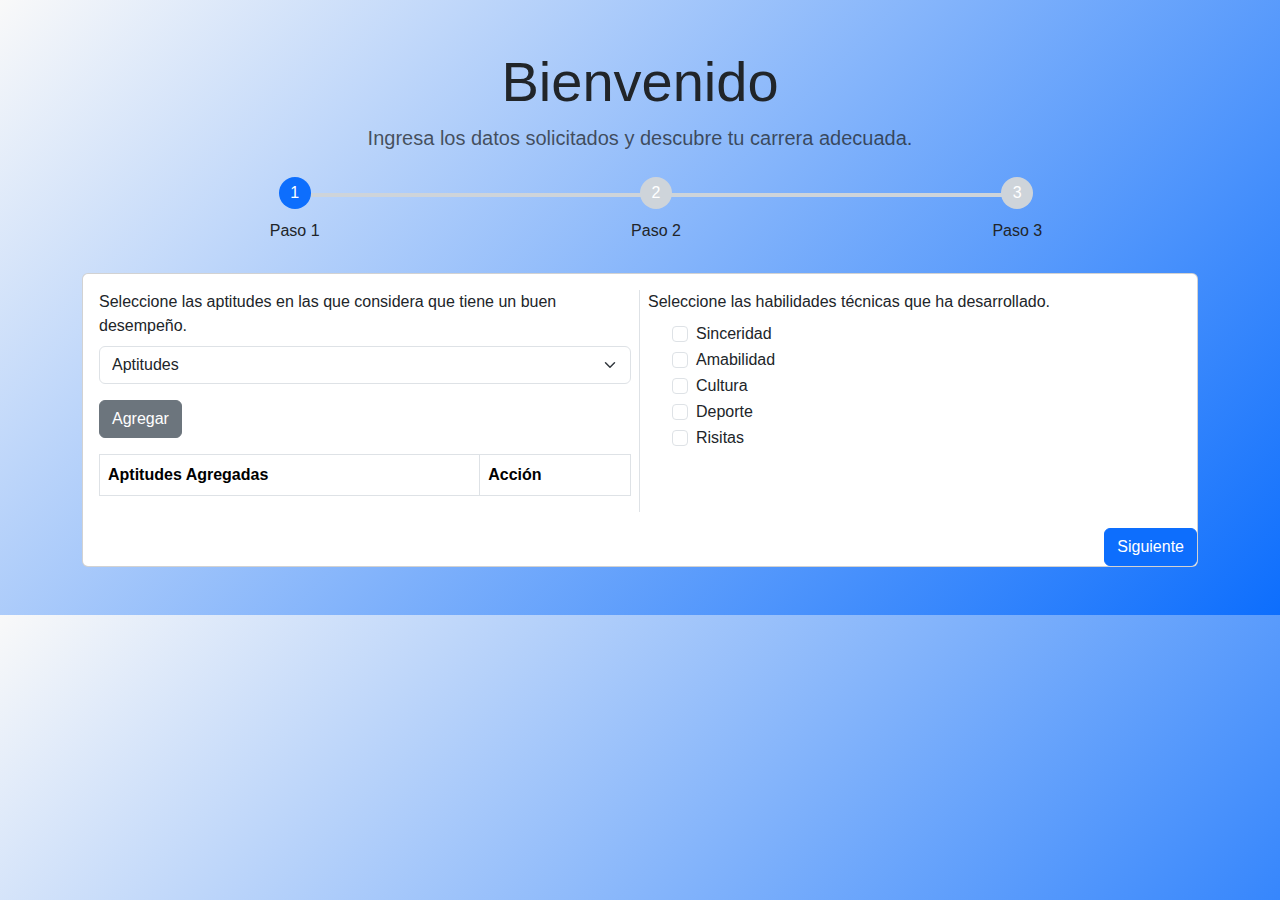
<file: proyecto hackaton/Frontend/vista/estudiantes/student.html>
<!DOCTYPE html>
<html lang="es">
  <head>
    <meta charset="UTF-8" />
    <meta name="viewport" content="width=device-width, initial-scale=1" />
    <title>Stepper Módulo Estudiantes</title>
    <!-- Bootstrap CSS -->
    <link
      href="https://cdn.jsdelivr.net/npm/bootstrap@5.3.0/dist/css/bootstrap.min.css"
      rel="stylesheet"
    />
    <style>
      body {
        background: linear-gradient(135deg, #f9f9f9, #0d6efd);
        font-family: "Segoe UI", Tahoma, Geneva, Verdana, sans-serif;
      }
      .step {
        display: none;
      }
      .step.active {
        display: block;
      }
      /* Estilo para el encabezado del stepper */
      .stepper {
        display: flex;
        justify-content: space-between;
        margin-bottom: 30px;
        list-style-type: none;
        counter-reset: step;
      }
      .stepper li {
        text-align: center;
        position: relative;
        flex: 1;
        counter-increment: step;
      }
      .stepper li::before {
        content: counter(step);
        width: 2rem;
        height: 2rem;
        line-height: 2rem;
        display: block;
        text-align: center;
        margin: 0 auto 10px;
        border-radius: 50%;
        background-color: #ced4da;
        color: #fff;
      }
      .stepper li.active::before,
      .stepper li.completed::before {
        background-color: #0d6efd;
      }
      .stepper li::after {
        content: "";
        position: absolute;
        width: 100%;
        height: 4px;
        background-color: #ced4da;
        top: 1rem;
        left: -50%;
        z-index: -1;
      }
      .stepper li:first-child::after {
        content: none;
      }
      .stepper li.completed::after {
        background-color: #0d6efd;
      }
    </style>
  </head>
  <body>
    <div class="container my-5">
      <!-- Títulos principales -->
      <div class="text-center mb-4">
        <h1 class="display-4">Bienvenido</h1>
        <p class="lead text-muted">
          Ingresa los datos solicitados y descubre tu carrera adecuada.
        </p>
      </div>

      <!-- Stepper Header -->
      <ul class="stepper">
        <li id="indicator-step1" class="active">Paso 1</li>
        <li id="indicator-step2">Paso 2</li>
        <li id="indicator-step3">Paso 3</li>
      </ul>

      <!-- PASO 1 -->
      <div id="step1" class="step active">
        <div class="card">
          <div class="card-body">
            <form id="formEstudiante">
              <div class="row g-3">
                <!-- Columna Izquierda: Aptitudes -->
                <div class="col-md-6 border-end">
                  <div class="mb-3">
                    <label class="form-label">
                      Seleccione las aptitudes en las que considera que tiene un
                      buen desempeño.
                    </label>
                    <select
                      class="form-select"
                      name="aptitud"
                      id="aptitud"
                    ></select>
                  </div>
                  <button
                    type="button"
                    class="btn btn-secondary"
                    id="btnAgregar"
                  >
                    Agregar
                  </button>
                  <div class="mt-3">
                    <table class="table table-bordered">
                      <thead>
                        <tr>
                          <th>Aptitudes Agregadas</th>
                          <th>Acción</th>
                        </tr>
                      </thead>
                      <tbody id="tablaAptitudes">
                        <!-- Aquí se agregarán las aptitudes -->
                      </tbody>
                    </table>
                  </div>
                </div>
                <!-- Columna Derecha: Habilidades Técnicas -->
                <div class="col-md-6">
                  <div class="mb-3">
                    <label class="form-label">
                      Seleccione las habilidades técnicas que ha desarrollado.
                    </label>
                    <div
                      class="form-check"
                      name="habilidades"
                      id="habilidades"
                    ></div>
                   
                    </div>
                  </div>
                </div>
              </div>
              <!-- Botón de Acción: Siguiente -->
              <div class="d-flex justify-content-end">
                <button
                  type="button"
                  class="btn btn-primary"
                  onclick="siguientePaso()"
                >
                  Siguiente
                </button>
              </div>
            </form>
          </div>
        </div>
      </div>

      <!-- PASO 2 -->
      <div id="step2" class="step">
        <div class="card">
          <div class="card-body">
            <form id="formIntereses">
              <header class="text-center mb-4">
                <h1 class="display-4">Intereses</h1>
                <p class="lead">Ingresa los datos solicitados.</p>
                <hr />
              </header>
              <div class="row">
                <!-- Columna Izquierda: Porcentaje de Interés -->
                <div class="col-md-6">
                  <h3>Porcentaje de Interés</h3>
                  <p>
                    Ingrese el porcentaje de interés sobre los siguientes temas.
                  </p>
                  <table class="table table-bordered">
                    <thead>
                      <tr>
                        <th>Área</th>
                        <th>Interés (%)</th>
                      </tr>
                    </thead>
                    <tbody>
                      <tr>
                        <td>Ingeniería y tecnología</td>
                        <td>
                          <input
                            type="number"
                            class="form-control"
                            value="50"
                          />
                        </td>
                      </tr>
                      <tr>
                        <td>Ciencias de la salud</td>
                        <td>
                          <input
                            type="number"
                            class="form-control"
                            value="20"
                          />
                        </td>
                      </tr>
                      <tr>
                        <td>Economía y negocios</td>
                        <td>
                          <input
                            type="number"
                            class="form-control"
                            value="80"
                          />
                        </td>
                      </tr>
                      <tr>
                        <td>Arte y diseño</td>
                        <td>
                          <input
                            type="number"
                            class="form-control"
                            value="10"
                          />
                        </td>
                      </tr>
                    </tbody>
                  </table>
                </div>
                <!-- Columna Derecha: Preferencias -->
                <div class="col-md-6">
                  <h3 class="text-center">Preferencias</h3>
                  <div class="mb-4">
                    <p>
                      ¿En qué tipo de entorno laboral se sentiría más cómodo?
                    </p>
                    <div class="form-check">
                      <input
                        class="form-check-input"
                        type="checkbox"
                        value="oficina"
                        id="entornoOficina"
                      />
                      <label class="form-check-label" for="entornoOficina"
                        >Trabajo de Oficina</label
                      >
                    </div>
                    <div class="form-check">
                      <input
                        class="form-check-input"
                        type="checkbox"
                        value="campo"
                        id="entornoCampo"
                      />
                      <label class="form-check-label" for="entornoCampo"
                        >Trabajo de Campo en la Naturaleza</label
                      >
                    </div>
                    <div class="form-check">
                      <input
                        class="form-check-input"
                        type="checkbox"
                        value="laboratorio"
                        id="entornoLaboratorio"
                      />
                      <label class="form-check-label" for="entornoLaboratorio">
                        Trabajo en laboratorios e investigación
                      </label>
                    </div>
                  </div>
                  <div class="mb-4">
                    <p>¿Le gustan los temas relacionados a la informática?</p>
                    <div class="form-check">
                      <input
                        class="form-check-input"
                        type="radio"
                        name="informaticos"
                        id="infoSi"
                        value="si"
                      />
                      <label class="form-check-label" for="infoSi">Sí</label>
                    </div>
                    <div class="form-check">
                      <input
                        class="form-check-input"
                        type="radio"
                        name="informaticos"
                        id="infoNo"
                        value="no"
                      />
                      <label class="form-check-label" for="infoNo">No</label>
                    </div>
                  </div>
                </div>
              </div>
              <!-- Botones de Acción -->
              <div class="d-flex justify-content-between">
                <button
                  type="button"
                  class="btn btn-secondary"
                  onclick="anteriorPaso()"
                >
                  Anterior
                </button>
                <button
                  type="button"
                  class="btn btn-primary"
                  onclick="siguientePaso()"
                >
                  Siguiente
                </button>
              </div>
            </form>
          </div>
        </div>
      </div>

      <!-- PASO 3 (Final) -->
      <div id="step3" class="step">
        <div class="card">
          <div class="card-body">
            <header class="text-center mb-4">
              <h1 class="display-4">Resultados</h1>
              <p class="lead">
                Hemos concluido con el análisis, estos son los resultados, elige
                sabiamente.
              </p>
              <hr />
            </header>
            <div class="row">
              <div class="col-md-6">
                <h3>Facultades</h3>
                <table class="table table-bordered">
                  <thead>
                    <tr>
                      <th>Facultad</th>
                      <th>Porcentaje (%)</th>
                    </tr>
                  </thead>
                  <tbody id="facultad-table-body">
                    <!-- Se llenará dinámicamente -->
                  </tbody>
                </table>
              </div>
              <div class="col-md-6">
                <h3>Carreras</h3>
                <table class="table table-bordered">
                  <thead>
                    <tr>
                      <th>Carrera</th>
                      <th>Porcentaje (%)</th>
                    </tr>
                  </thead>
                  <tbody id="carreras-table-body">
                    <!-- Se llenará dinámicamente -->
                  </tbody>
                </table>
              </div>
            </div>
            <!-- Sección Gráfica -->
            <div class="row my-5">
              <div class="col-md-6">
                <div
                  class="graph-placeholder d-flex align-items-center justify-content-center"
                  style="
                    height: 250px;
                    background-color: #e9ecef;
                    border: 1px solid #ced4da;
                    font-size: 1.25rem;
                    color: #6c757d;
                  "
                >
                  Gráfico Circular
                </div>
              </div>
              <div class="col-md-6">
                <div
                  class="graph-placeholder d-flex align-items-center justify-content-center"
                  style="
                    height: 250px;
                    background-color: #e9ecef;
                    border: 1px solid #ced4da;
                    font-size: 1.25rem;
                    color: #6c757d;
                  "
                >
                  Gráfico de Barras
                </div>
              </div>
            </div>
            <!-- Botones de Acción -->
            <div class="d-flex justify-content-between">
              <button
                type="button"
                class="btn btn-secondary"
                onclick="anteriorPaso()"
              >
                Anterior
              </button>
              <button
                type="button"
                class="btn btn-primary"
                onclick="finalizar()"
              >
                Finalizar
              </button>
            </div>
          </div>
        </div>
      </div>
    </div>
    <script>
          // Funciones del stepper
      let currentStep = 0;
      const steps = document.querySelectorAll(".step");
      const indicators = [
        document.getElementById("indicator-step1"),
        document.getElementById("indicator-step2"),
        document.getElementById("indicator-step3")
      ];

      function actualizarStep() {
        steps.forEach((step, index) => {
          step.classList.toggle("active", index === currentStep);
          if (index < currentStep) {
            indicators[index].classList.add("completed");
            indicators[index].classList.remove("active");
          } else if (index === currentStep) {
            indicators[index].classList.add("active");
            indicators[index].classList.remove("completed");
          } else {
            indicators[index].classList.remove("active", "completed");
          }
        });
      }

      function siguientePaso() {
        if (currentStep < steps.length - 1) {
          currentStep++;
          actualizarStep();
        }
      }

      function anteriorPaso() {
        if (currentStep > 0) {
          currentStep--;
          actualizarStep();
        }
      }

      function finalizar() {
        alert("Proceso completado");
        // Ejemplo de redirección:
        // window.location.href = "inicio_estudiante.html";
      }
    </script>

    <!-- Bootstrap JS y dependencias -->
    <script src="https://cdn.jsdelivr.net/npm/bootstrap@5.3.0/dist/js/bootstrap.bundle.min.js"></script>
    <script src="analizer.js"></script>
  </body>
</html>
</file>
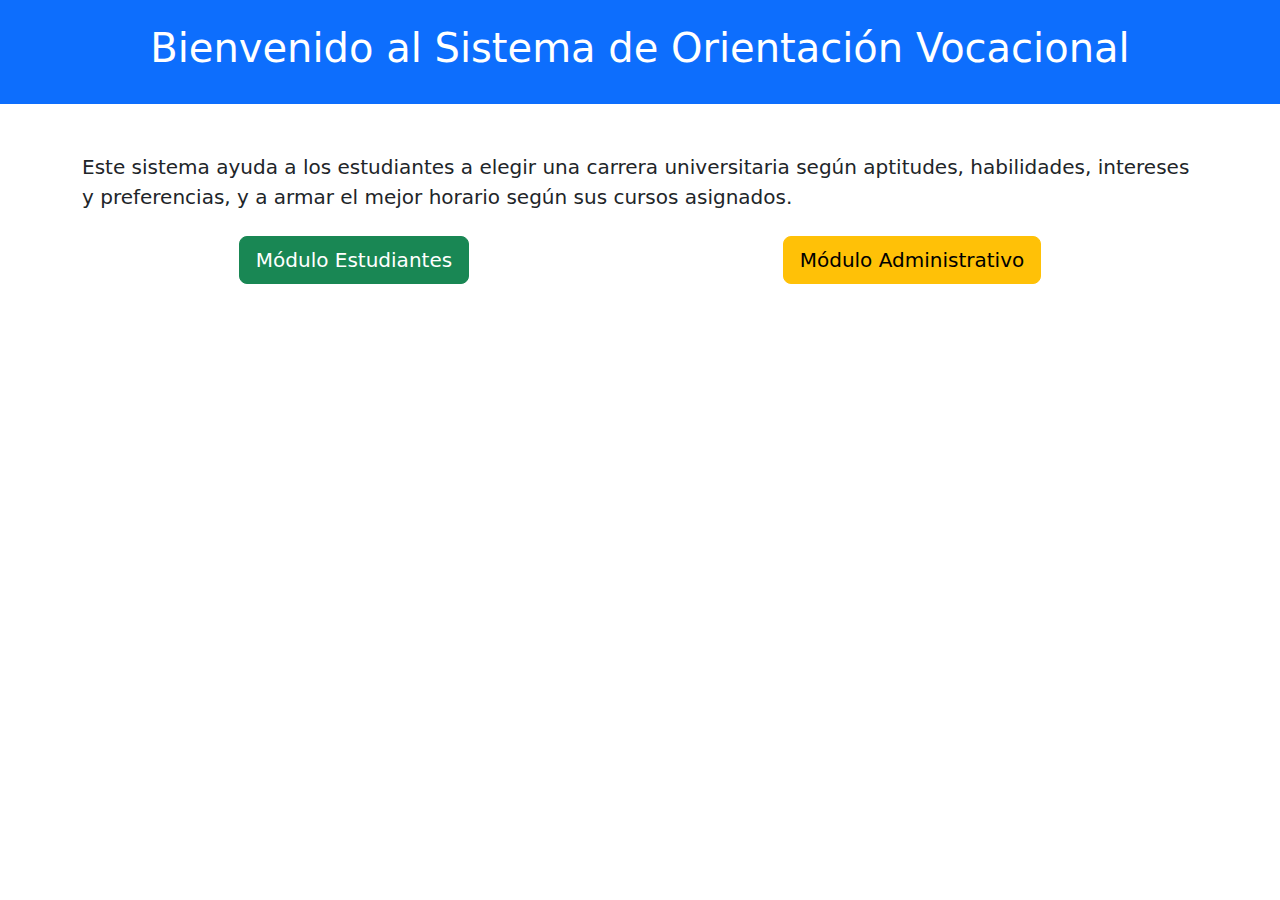
<file: proyecto hackaton/Frontend/vista/main/inicio.html>
<!DOCTYPE html>
<html lang="es">
<head>
    <meta charset="UTF-8">
    <meta name="viewport" content="width=device-width, initial-scale=1.0">
    <title>Pantalla de Inicio</title>
    <!-- Bootstrap CSS -->
    <link href="https://cdn.jsdelivr.net/npm/bootstrap@5.3.0/dist/css/bootstrap.min.css" rel="stylesheet">
</head>
<body>
    <header class="bg-primary text-white text-center py-4">
        <h1>Bienvenido al Sistema de Orientación Vocacional</h1>
    </header>
    <main class="container my-5">
        <p class="lead">
            Este sistema ayuda a los estudiantes a elegir una carrera universitaria según aptitudes, habilidades, intereses y preferencias, y a armar el mejor horario según sus cursos asignados.
        </p>
        <div class="d-flex justify-content-around mt-4">
            <a href="../estudiantes/estudiantes.html" class="btn btn-success btn-lg">Módulo Estudiantes</a>
            <!-- Actualización del botón de Módulo Administrativo -->
            <a href="../administrador/login_admin.html" class="btn btn-warning btn-lg">Módulo Administrativo</a>
        </div>
    </main>
    <!-- Bootstrap JS y dependencias -->
    <script src="https://cdn.jsdelivr.net/npm/bootstrap@5.3.0/dist/js/bootstrap.bundle.min.js"></script>
    <!-- Actualización del script por el nuevo nombre -->
    <script src="./inicio.js"></script>
</body>
</html>
</file>
<file: proyecto hackaton/Funcional/style.css>
/* style.css */
body {
    font-family: Arial, sans-serif;
    margin: 20px;
    background-color: #f9f9f9;
}
h1, h2, h3 {
    color: #333;
}
.btn {
    display: inline-block;
    padding: 10px 20px;
    background-color: #008CBA;
    color: white;
    text-decoration: none;
    margin: 10px;
    border-radius: 5px;
    flex: 1;
    max-width: 300px;
    text-align: center;
    background: white;
    padding: 20px;
    border-radius: 8px;
    box-shadow: 0 2px 4px rgba(0,0,0,0.1);
    transition: transform 0.2s;
}
.btn:hover {
    transform: translateY(-5px);
}
.btn h3 {
    margin: 0 0 10px 0;
    color: #333;
}
.btn p {
    margin: 0;
    color: #666;
}
form {
    margin: 20px 0;
}
fieldset {
    border: 1px solid #ccc;
    padding: 10px;
}
label {
    margin-right: 10px;
}
button {
    margin-top: 10px;
    padding: 8px 15px;
    cursor: pointer;
}

#resultado-recomendacion {
    margin-top: 20px;
    padding: 15px;
    border-radius: 5px;
}

#resultado-recomendacion .error {
    color: #d32f2f;
    background-color: #ffebee;
    padding: 10px;
    border-radius: 4px;
}

#resultado-recomendacion .resultado {
    background-color: #e8f5e9;
    padding: 15px;
    border-radius: 4px;
    border-left: 4px solid #4caf50;
}

#resultado-recomendacion h3 {
    color: #2e7d32;
    margin-top: 0;
}

#resultado-recomendacion p {
    margin: 10px 0;
}

#resultado-horario table {
    width: 100%;
    border-collapse: collapse;
    margin-top: 15px;
}

#resultado-horario th, #resultado-horario td {
    padding: 8px;
    text-align: left;
    border: 1px solid #ddd;
}

#resultado-horario th {
    background-color: #4CAF50;
    color: white;
}

#resultado-horario tr:nth-child(even) {
    background-color: #f2f2f2;
}

#resultado-horario tr:hover {
    background-color: #ddd;
}

.error {
    color: #d32f2f;
    background-color: #ffebee;
    padding: 10px;
    border-radius: 4px;
    margin: 10px 0;
}

.warning {
    color: #ff6d00;
    background-color: #fff3e0;
    padding: 10px;
    border-radius: 4px;
    margin: 10px 0;
}

.container {
    max-width: 1200px;
    margin: 0 auto;
    padding: 20px;
}

.descripcion {
    background: white;
    padding: 20px;
    border-radius: 8px;
    margin: 20px 0;
    box-shadow: 0 2px 4px rgba(0,0,0,0.1);
}

.descripcion ul {
    list-style-type: none;
    padding-left: 0;
}

.descripcion li {
    margin: 10px 0;
    padding-left: 20px;
    position: relative;
}

.descripcion li:before {
    content: "✓";
    position: absolute;
    left: 0;
    color: #4CAF50;
}

.modulos {
    margin: 40px 0;
}

.botones {
    display: flex;
    gap: 20px;
    justify-content: center;
}

/* Estilos para los gráficos de afinidad */
.afinidad-chart {
    margin: 20px 0;
    padding: 15px;
    background: white;
    border-radius: 8px;
}

.afinidad-bar {
    height: 30px;
    background: #4CAF50;
    margin: 5px 0;
    border-radius: 4px;
    transition: width 0.5s ease-in-out;
}

.afinidad-chart .desglose {
    font-size: 0.9em;
    color: #555;
    margin-top: 5px;
}

/* Para mejorar el diseño de los checkboxes */
fieldset label {
    display: inline-block;
    margin: 5px 15px 5px 0;
    padding: 5px 10px;
    background-color: #f0f0f0;
    border-radius: 4px;
    cursor: pointer;
    transition: all 0.3s;
}

fieldset label:hover {
    background-color: #e0e0e0;
}

fieldset input[type="checkbox"]:checked + label {
    background-color: #4CAF50;
    color: white;
}

/* Nuevos estilos para mejorar student.html */
header {
    background: linear-gradient(to right, #4CAF50, #2196F3);
    color: white;
    padding: 20px;
    border-radius: 10px;
    margin-bottom: 30px;
    box-shadow: 0 4px 6px rgba(0,0,0,0.1);
}

header h1 {
    margin: 0;
    font-size: 2.2em;
}

.subtitle {
    font-size: 0.6em;
    font-weight: normal;
    opacity: 0.8;
}

nav ul {
    list-style: none;
    padding: 0;
    margin: 15px 0 0 0;
    display: flex;
    gap: 20px;
}

nav ul li a {
    color: white;
    text-decoration: none;
    font-weight: bold;
    padding: 8px 16px;
    border-radius: 20px;
    transition: all 0.3s ease;
}

nav ul li a:hover, nav ul li a.active {
    background-color: rgba(255,255,255,0.2);
}

.panel {
    background-color: white;
    border-radius: 10px;
    padding: 30px;
    margin-bottom: 40px;
    box-shadow: 0 4px 10px rgba(0,0,0,0.1);
}

.panel-header {
    margin-bottom: 25px;
    border-bottom: 2px solid #f0f0f0;
    padding-bottom: 15px;
}

.panel-header h2 {
    color: #333;
    margin-top: 0;
    margin-bottom: 10px;
}

.intro-text {
    color: #666;
    font-size: 1.1em;
    margin: 0;
}

.form-row {
    display: flex;
    gap: 20px;
    margin-bottom: 20px;
}

.form-col {
    flex: 1;
}

fieldset {
    border: 1px solid #ddd;
    border-radius: 8px;
    padding: 15px;
    margin: 0;
    height: 100%;
    box-sizing: border-box;
}

legend {
    font-weight: bold;
    color: #4CAF50;
    padding: 0 10px;
}

.checkbox-grid, .curso-grid {
    display: grid;
    grid-template-columns: repeat(auto-fill, minmax(200px, 1fr));
    gap: 10px;
}

label {
    display: flex;
    align-items: center;
    cursor: pointer;
    padding: 8px 12px;
    border-radius: 6px;
    transition: all 0.2s;
    background-color: #f9f9f9;
}

label:hover {
    background-color: #e9e9e9;
}

input[type="checkbox"] {
    margin-right: 8px;
    cursor: pointer;
}

.button-container {
    text-align: center;
    margin-top: 30px;
}

.btn-primary {
    background: linear-gradient(to right, #4CAF50, #2196F3);
    color: white;
    border: none;
    padding: 12px 24px;
    font-size: 1.1em;
    border-radius: 8px;
    cursor: pointer;
    transition: all 0.3s;
    box-shadow: 0 4px 8px rgba(0,0,0,0.1);
}

.btn-primary:hover {
    transform: translateY(-3px);
    box-shadow: 0 6px 12px rgba(0,0,0,0.15);
}

.results-container {
    margin-top: 40px;
    padding: 20px;
    border-radius: 8px;
    min-height: 50px;
}

.afinidad-chart {
    background-color: #f9f9f9;
    border-left: 5px solid #4CAF50;
    box-shadow: 0 3px 8px rgba(0,0,0,0.08);
    padding: 20px;
    border-radius: 8px;
    margin-bottom: 15px;
    transition: all 0.3s;
}

.afinidad-chart:hover {
    transform: translateY(-5px);
    box-shadow: 0 6px 12px rgba(0,0,0,0.12);
}

.afinidad-chart h4 {
    margin-top: 0;
    color: #333;
    font-size: 1.4em;
}

.afinidad-bar {
    height: 20px;
    background: linear-gradient(to right, #4CAF50, #2196F3);
    border-radius: 10px;
    margin: 10px 0;
    transition: width 1s ease-in-out;
}

.afinidad-chart .desglose {
    background-color: #f0f0f0;
    padding: 8px;
    border-radius: 4px;
    font-size: 0.9em;
}

footer {
    background-color: #333;
    color: white;
    text-align: center;
    padding: 20px;
    border-radius: 10px;
    margin-top: 40px;
}

footer a {
    color: #8bc34a;
    text-decoration: none;
}

footer a:hover {
    text-decoration: underline;
}

.error, .warning {
    padding: 15px;
    border-radius: 8px;
    margin: 20px 0;
    font-weight: bold;
}

.error {
    background-color: #ffebee;
    color: #c62828;
    border-left: 5px solid #c62828;
}

.warning {
    background-color: #fff8e1;
    color: #ff8f00;
    border-left: 5px solid #ff8f00;
}

/* Estilos para el panel de administración */
.input-group {
    margin-bottom: 15px;
    flex: 1;
}

.input-group label {
    display: block;
    margin-bottom: 5px;
    font-weight: bold;
    color: #333;
}

.input-group input,
.input-group select {
    width: 100%;
    padding: 10px;
    border: 1px solid #ddd;
    border-radius: 4px;
    font-size: 1em;
}

.code-editor {
    width: 100%;
    height: 400px;
    font-family: monospace;
    padding: 15px;
    border: 1px solid #ddd;
    border-radius: 4px;
    font-size: 14px;
    line-height: 1.5;
    background-color: #f8f8f8;
    resize: vertical;
}

.editor-container {
    margin-bottom: 20px;
}

.tabs {
    display: flex;
    border-bottom: 1px solid #ddd;
    margin-bottom: 20px;
}

.tab-btn {
    padding: 10px 20px;
    background: #f0f0f0;
    border: none;
    border-radius: 4px 4px 0 0;
    margin-right: 5px;
    cursor: pointer;
    font-weight: bold;
    transition: all 0.3s;
}

.tab-btn.active {
    background: #4CAF50;
    color: white;
}

.tab-content {
    display: none;
}

.tab-content.active {
    display: block;
}

.btn-secondary {
    background: #808080;
    color: white;
    border: none;
    padding: 10px 15px;
    border-radius: 4px;
    cursor: pointer;
    transition: all 0.3s;
    margin-right: 10px;
}

.btn-secondary:hover {
    background: #666;
}

.btn-small {
    padding: 5px 10px;
    font-size: 0.8em;
    border: none;
    border-radius: 3px;
    cursor: pointer;
    margin-right: 5px;
}

.edit-career, .edit-course {
    background-color: #2196F3;
    color: white;
}

.delete-career, .delete-course {
    background-color: #f44336;
    color: white;
}

.career-item, .course-item {
    background: #f9f9f9;
    padding: 15px;
    margin-bottom: 10px;
    border-radius: 4px;
    border-left: 3px solid #4CAF50;
}

.career-item h5, .course-item h5 {
    margin-top: 0;
    margin-bottom: 10px;
    color: #333;
}

.career-actions, .course-actions {
    margin-top: 10px;
    display: flex;
    justify-content: flex-end;
}

.career-form, .course-form {
    background: #f9f9f9;
    padding: 20px;
    border-radius: 8px;
    margin-bottom: 30px;
}

.career-list, .course-list {
    max-height: 500px;
    overflow-y: auto;
    padding-right: 15px;
}

.section-entry {
    background-color: #f0f0f0;
    padding: 15px;
    margin-bottom: 10px;
    border-radius: 4px;
    position: relative;
}

.remove-section {
    background-color: #f44336;
    color: white;
    border: none;
    width: 30px;
    height: 30px;
    border-radius: 50%;
    display: flex;
    align-items: center;
    justify-content: center;
    cursor: pointer;
    position: absolute;
    right: 10px;
    top: 10px;
}

/* Estilos adicionales para la gestión de carreras */
.career-item {
    position: relative;
    transition: all 0.3s ease;
    overflow: hidden;
    border-left-width: 5px;
}

.career-item:hover {
    transform: translateY(-3px);
    box-shadow: 0 5px 15px rgba(0,0,0,0.1);
}

.career-item h5 {
    margin-top: 0;
    margin-bottom: 5px;
    color: #2e7d32;
    font-size: 1.2rem;
    text-transform: capitalize;
}

#add-career-form.editing {
    background-color: #f0f9ff;
    border-left: 5px solid #2196F3;
}

#add-career-form .checkbox-grid {
    margin-bottom: 20px;
}

#add-career-form label {
    transition: all 0.2s ease;
    border: 1px solid #e0e0e0;
}

#add-career-form input[type="checkbox"]:checked + label {
    background-color: #e8f5e9;
    border-color: #4CAF50;
    color: #2e7d32;
    font-weight: bold;
}

#add-career-form .button-container {
    display: flex;
    justify-content: center;
    gap: 10px;
}

.career-list {
    padding: 10px;
    border-radius: 8px;
    background-color: #f9f9f9;
    margin-top: 20px;
}

.career-list h4 {
    margin-top: 0;
    padding-bottom: 10px;
    border-bottom: 1px solid #eee;
    color: #333;
}

/* Animación para añadir y eliminar elementos */
@keyframes fadeIn {
    from { opacity: 0; transform: translateY(20px); }
    to { opacity: 1; transform: translateY(0); }
}

@keyframes fadeOut {
    from { opacity: 1; transform: translateY(0); }
    to { opacity: 0; transform: translateY(-20px); }
}

.career-item {
    animation: fadeIn 0.5s ease-out forwards;
}

.career-item.removing {
    animation: fadeOut 0.5s ease-in forwards;
}

/* Responsive */
@media (max-width: 768px) {
    .form-row {
        flex-direction: column;
    }
    
    .checkbox-grid, .curso-grid {
        grid-template-columns: 1fr;
    }
    
    .form-col {
        margin-bottom: 20px;
    }

    .tabs {
        flex-direction: column;
    }
    
    .tab-btn {
        border-radius: 0;
        margin-right: 0;
        margin-bottom: 5px;
    }
}

/* Estilos para datalists */
input[list] {
    background-image: url('data:image/svg+xml;utf8,<svg xmlns="http://www.w3.org/2000/svg" width="14" height="14" viewBox="0 0 24 24" fill="none" stroke="%23888" stroke-width="2" stroke-linecap="round" stroke-linejoin="round"><polyline points="6 9 12 15 18 9"></polyline></svg>');
    background-repeat: no-repeat;
    background-position: right 10px center;
    padding-right: 30px;
}

/* Mejor visualización para formularios */
#add-career-form.successful {
    border-left: 5px solid #4CAF50;
    transition: all 0.3s ease;
}

.input-group input:focus {
    border-color: #4CAF50;
    outline: none;
    box-shadow: 0 0 0 2px rgba(76, 175, 80, 0.2);
}

/* Estilos para los botones de carga de archivos */
#browse-knowledge {
    position: relative;
    overflow: hidden;
}

.file-import-container {
    display: flex;
    justify-content: space-between;
    align-items: center;
    margin-bottom: 20px;
}

.file-info {
    display: flex;
    align-items: center;
    background-color: #f0f0f0;
    padding: 8px 12px;
    border-radius: 4px;
    margin-right: 10px;
    flex: 1;
}

.file-info i {
    margin-right: 8px;
    color: #4CAF50;
}

.file-name {
    font-size: 0.9em;
    color: #333;
    white-space: nowrap;
    overflow: hidden;
    text-overflow: ellipsis;
}

/* Animación para carga de archivos */
@keyframes upload-progress {
    0% { background-position: 0% 50%; }
    50% { background-position: 100% 50%; }
    100% { background-position: 0% 50%; }
}

.uploading {
    background: linear-gradient(-45deg, #ee7752, #e73c7e, #23a6d5, #23d5ab);
    background-size: 400% 400%;
    animation: upload-progress 3s ease infinite;
    color: white !important;
}

/* Estilo para notificación de reglas personalizadas */
.notification {
    background-color: #fff3cd;
    border: 1px solid #ffeeba;
    color: #856404;
    padding: 12px 16px;
    margin-bottom: 20px;
    border-radius: 5px;
    display: flex;
    align-items: center;
    justify-content: space-between;
}

.notification p {
    margin: 0;
    display: flex;
    align-items: center;
    flex-wrap: wrap;
    gap: 10px;
}

.notification button {
    background-color: #e0a800;
    border: none;
    color: white;
    padding: 5px 10px;
    font-size: 0.8em;
    border-radius: 3px;
    cursor: pointer;
}

.notification button:hover {
    background-color: #d39e00;
}

/* Estilos para gestión de aptitudes y habilidades */
.aptitudes-list-container {
    display: flex;
    gap: 20px;
    margin-top: 30px;
}

.aptitudes-list, .habilidades-list {
    flex: 1;
    background-color: #f9f9f9;
    border-radius: 8px;
    padding: 20px;
    max-height: 500px;
    overflow-y: auto;
}

.aptitud-item {
    background-color: white;
    border-left: 4px solid #4CAF50;
    padding: 10px 15px;
    margin-bottom: 10px;
    border-radius: 4px;
    display: flex;
    justify-content: space-between;
    align-items: center;
    transition: all 0.3s ease;
}

.aptitud-item:hover {
    transform: translateY(-2px);
    box-shadow: 0 4px 8px rgba(0,0,0,0.1);
}

.habilidades-list .aptitud-item {
    border-left-color: #2196F3;
}

.aptitud-header {
    flex: 1;
}

.aptitud-header small {
    color: #777;
    font-size: 0.8em;
    margin-left: 5px;
}

.aptitud-actions {
    display: flex;
    gap: 5px;
}

.delete-aptitud {
    background-color: #f44336;
    color: white;
}

.edit-aptitud {
    background-color: #2196F3;
    color: white;
}

#add-aptitud-form small {
    display: block;
    color: #777;
    font-size: 0.8em;
    margin-top: 5px;
}
</file>
